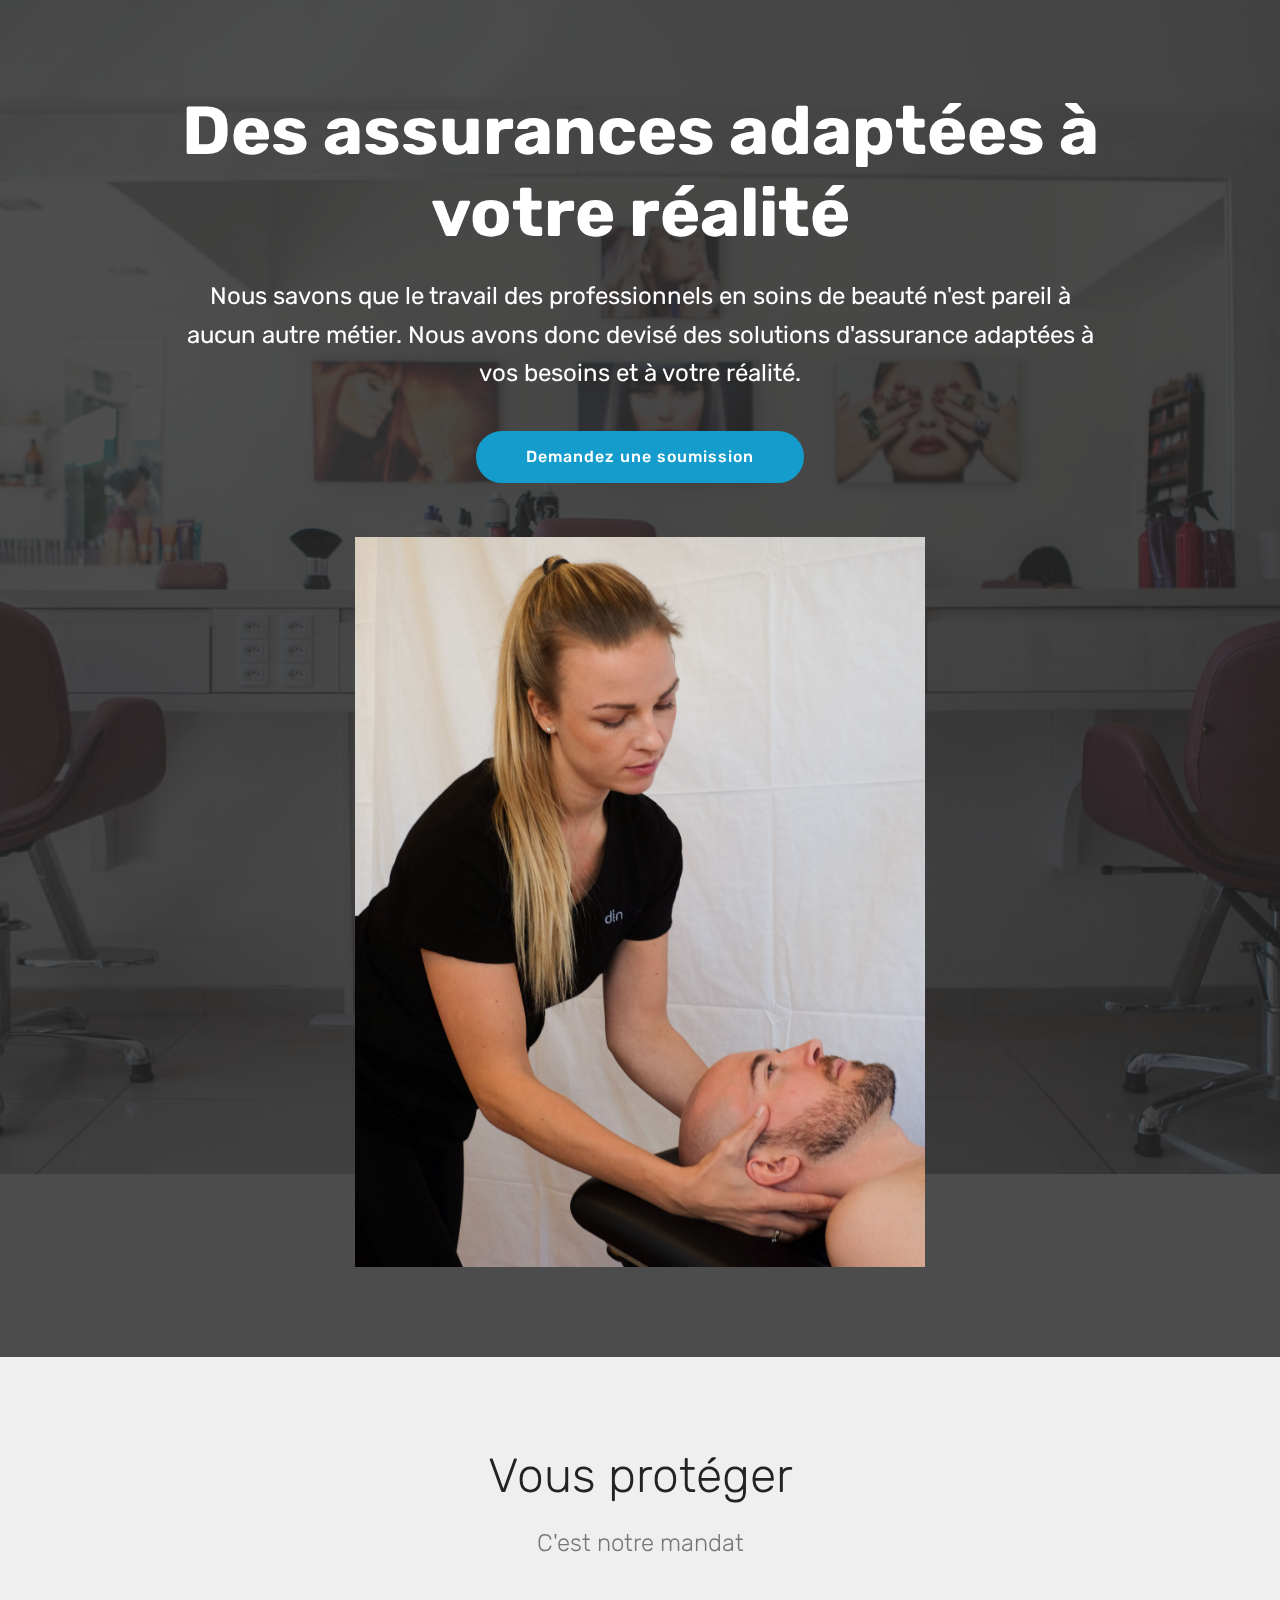
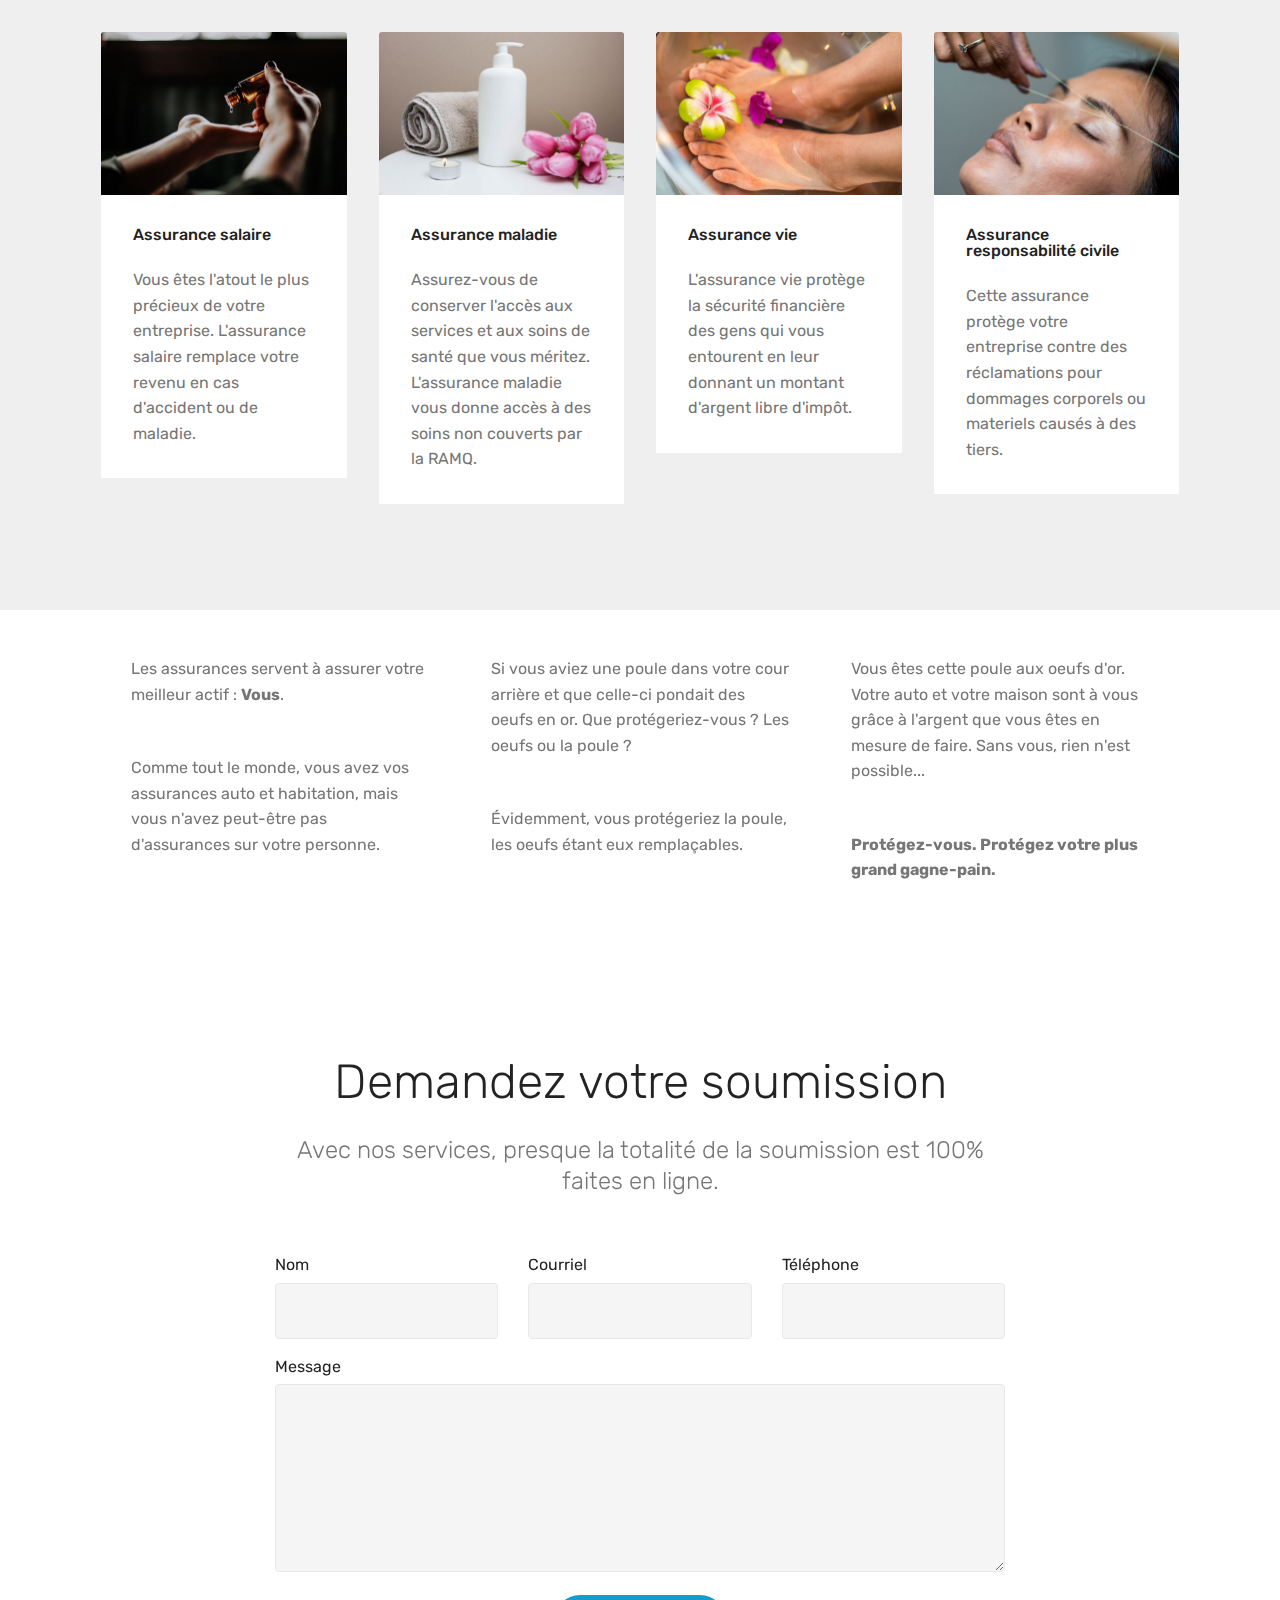
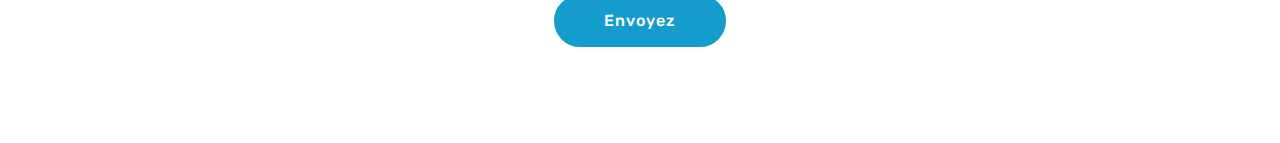
<file: index.html>
<!DOCTYPE html>
<html  >
<head>
  <!-- Site made with Mobirise Website Builder v4.10.10, https://mobirise.com -->
  <meta charset="UTF-8">
  <meta http-equiv="X-UA-Compatible" content="IE=edge">
  <meta name="generator" content="Mobirise v4.10.10, mobirise.com">
  <meta name="viewport" content="width=device-width, initial-scale=1, minimum-scale=1">
  <link rel="shortcut icon" href="assets/images/logo4.png" type="image/x-icon">
  <meta name="description" content="">
  
  <title>Home</title>
  <link rel="preload" as="style" href="assets/bootstrap/css/bootstrap.min.css">
<link rel="stylesheet" href="assets/bootstrap/css/bootstrap.min.css">
  <link rel="preload" as="style" href="assets/bootstrap/css/bootstrap-grid.min.css">
<link rel="stylesheet" href="assets/bootstrap/css/bootstrap-grid.min.css">
  <link rel="preload" as="style" href="assets/bootstrap/css/bootstrap-reboot.min.css">
<link rel="stylesheet" href="assets/bootstrap/css/bootstrap-reboot.min.css">
  <link rel="stylesheet" href="assets/tether/tether.min.css">
  <link rel="stylesheet" href="assets/theme/css/style.css">
  <link rel="preload" as="style" href="assets/mobirise/css/mbr-additional.css"><link rel="stylesheet" href="assets/mobirise/css/mbr-additional.css" type="text/css">
  
  
  
</head>
<body>
  <section class="header4 cid-rCVd9qQunC mbr-parallax-background" id="header4-0">

    

    <div class="mbr-overlay" style="opacity: 0.8; background-color: rgb(35, 35, 35);">
    </div>

    <div class="container">
        <div class="row justify-content-md-center">
            <div class="media-content col-md-10">
                <h1 class="mbr-section-title align-center mbr-white pb-3 mbr-bold mbr-fonts-style display-1">
                    Des assurances adaptées à votre réalité</h1>
                
                <div class="mbr-text align-center mbr-white pb-3">
                    <p class="mbr-text mbr-fonts-style display-5">
                        Nous savons que le travail des professionnels en soins de beauté n'est pareil à aucun autre métier. Nous avons donc devisé des solutions d'assurance adaptées à vos besoins et à votre réalité.</p>
                </div>
                <div class="mbr-section-btn align-center"><a class="btn btn-md btn-primary display-4" href="index.html#form1-8">Demandez une soumission</a></div>
            </div>
            <div class="mbr-figure pt-5">
                <img src="assets/images/toralf-thomassen-r3wqvg-eooe-unsplash-1368x1751.jpg" alt="Mobirise" title="" style="width: 50%;">
            </div>
        </div>
    </div>
</section>

<section class="engine"><a href="https://mobirise.info/i">free site creation software</a></section><section class="features18 popup-btn-cards cid-rCVgGehmOY" id="features18-7">

    

    
    <div class="container">
        <h2 class="mbr-section-title pb-3 align-center mbr-fonts-style display-2">
            Vous protéger</h2>
        <h3 class="mbr-section-subtitle display-5 align-center mbr-fonts-style mbr-light">
            C'est notre mandat</h3>
        <div class="media-container-row pt-5 ">
            <div class="card p-3 col-12 col-md-6 col-lg-3">
                <div class="card-wrapper ">
                    <div class="card-img">
                        <div class="mbr-overlay"></div>
                        
                        <img src="assets/images/christin-hume-0mof-fe0w0a-unsplash-492x328.jpg" alt="Mobirise" title="">
                    </div>
                    <div class="card-box">
                        <h4 class="card-title mbr-fonts-style display-7">
                            Assurance salaire</h4>
                        <p class="mbr-text mbr-fonts-style align-left display-7">
                            Vous êtes l'atout le plus précieux de votre entreprise. L'assurance salaire remplace votre revenu en cas d'accident ou de maladie.</p>
                    </div>
                </div>
            </div>
            <div class="card p-3 col-12 col-md-6 col-lg-3">
                <div class="card-wrapper">
                    <div class="card-img">
                        <div class="mbr-overlay"></div>
                        
                        <img src="assets/images/camille-brodard-vxawteiqdao-unsplash-492x328.jpg" alt="Mobirise" title="">
                    </div>
                    <div class="card-box">
                        <h4 class="card-title mbr-fonts-style display-7">Assurance maladie</h4>
                        <p class="mbr-text mbr-fonts-style display-7">
                           Assurez-vous de conserver l'accès aux services et aux soins de santé que vous méritez. L'assurance maladie vous donne accès à des soins non couverts par la RAMQ.</p>
                    </div>
                </div>
            </div>

            <div class="card p-3 col-12 col-md-6 col-lg-3">
                <div class="card-wrapper">
                    <div class="card-img">
                        <div class="mbr-overlay"></div>
                        
                        <img src="assets/images/rune-enstad-qeujczno54w-unsplash-492x328.jpg" alt="Mobirise" title="">
                    </div>
                    <div class="card-box">
                        <h4 class="card-title mbr-fonts-style display-7">
                            Assurance vie</h4>
                        <p class="mbr-text mbr-fonts-style display-7">
                            L'assurance vie protège la sécurité financière des gens qui vous entourent en leur donnant un montant d'argent libre d'impôt.</p>
                    </div>
                </div>
            </div>

            <div class="card p-3 col-12 col-md-6 col-lg-3">
                <div class="card-wrapper">
                    <div class="card-img">
                        <div class="mbr-overlay"></div>
                        
                        <img src="assets/images/rune-enstad-cowlgyb63c4-unsplash-492x328.jpg" alt="Mobirise" title="">
                    </div>
                    <div class="card-box">
                        <h4 class="card-title mbr-fonts-style display-7">
                            Assurance responsabilité civile</h4>
                        <p class="mbr-text mbr-fonts-style display-7">
                           Cette assurance protège votre entreprise contre des réclamations pour dommages corporels ou materiels causés à des tiers.</p>
                    </div>
                </div>
            </div>
        </div>
    </div>
</section>

<section class="mbr-section article content14 cid-rDbJF5OGqr" id="content14-a">
      
     

    <div class="container">
        <div class="media-container-row">
            <div class="row col-12 col-md-12">
                <div class="col-12 mbr-text mbr-fonts-style col-md-4 display-7">
                     <p class="p-3">Les assurances servent à assurer votre meilleur actif : <strong>Vous</strong>.</p><p class="p-3">Comme tout le monde, vous avez vos assurances auto et habitation, mais vous n'avez peut-être pas d'assurances sur votre personne.</p>
                </div>
                <div class="col-12 mbr-text mbr-fonts-style display-7 col-md-4">
                     <p class="p-3">Si vous aviez une poule dans votre cour arrière et que celle-ci pondait des oeufs en or. Que protégeriez-vous ? Les oeufs ou la poule ?</p><p class="p-3">Évidemment, vous protégeriez la poule, les oeufs étant eux remplaçables.</p><p class="p-3"><br></p>
                </div>
                <div class="col-12 col-md-4 mbr-text mbr-fonts-style display-7">
                     <p class="p-3"><span style="font-size: 1rem;">Vous êtes cette poule aux oeufs d'or. Votre auto et votre maison sont à vous grâce à l'argent que vous êtes en mesure de faire. Sans vous, rien n'est possible...</span></p><p class="p-3"><span style="font-size: 1rem;"><strong>Protégez-vous. Protégez votre plus grand gagne-pain.</strong></span><br></p>
                </div>
            </div>
        </div>
    </div>
</section>

<section class="mbr-section form1 cid-rDbI7Mc5G0" id="form1-8">

    

    
    <div class="container">
        <div class="row justify-content-center">
            <div class="title col-12 col-lg-8">
                <h2 class="mbr-section-title align-center pb-3 mbr-fonts-style display-2">
                    Demandez votre soumission</h2>
                <h3 class="mbr-section-subtitle align-center mbr-light pb-3 mbr-fonts-style display-5">
                    Avec nos services, presque la totalité de la soumission est 100% faites en ligne.</h3>
            </div>
        </div>
    </div>
    <div class="container">
        <div class="row justify-content-center">
            <div class="media-container-column col-lg-8" data-form-type="formoid">
                <!---Formbuilder Form--->
                <form action="https://mobirise.com/" method="POST" class="mbr-form form-with-styler" data-form-title="Mobirise Form"><input type="hidden" name="email" data-form-email="true" value="gnLOs8/eF0IPCflhs0lpl8In6qvghAky9ua/1uZmiyfwi2XpEBRVe8u/gCZVFofGBc1eBQvzujnLLvnc/oqPH7gct+XF8LOxAYST4UbFUxmvSyHweuuKJQK2DmBIlidC">
                    <div class="row">
                        <div hidden="hidden" data-form-alert="" class="alert alert-success col-12">Merci, vous serez contacté sous peu!</div>
                        <div hidden="hidden" data-form-alert-danger="" class="alert alert-danger col-12">
                        </div>
                    </div>
                    <div class="dragArea row">
                        <div class="col-md-4  form-group" data-for="name">
                            <label for="name-form1-8" class="form-control-label mbr-fonts-style display-7">Nom</label>
                            <input type="text" name="name" data-form-field="Name" required="required" class="form-control display-7" id="name-form1-8">
                        </div>
                        <div class="col-md-4  form-group" data-for="email">
                            <label for="email-form1-8" class="form-control-label mbr-fonts-style display-7">Courriel</label>
                            <input type="email" name="email" data-form-field="Email" required="required" class="form-control display-7" id="email-form1-8">
                        </div>
                        <div data-for="phone" class="col-md-4  form-group">
                            <label for="phone-form1-8" class="form-control-label mbr-fonts-style display-7">Téléphone</label>
                            <input type="tel" name="phone" data-form-field="Phone" class="form-control display-7" id="phone-form1-8">
                        </div>
                        <div data-for="message" class="col-md-12 form-group">
                            <label for="message-form1-8" class="form-control-label mbr-fonts-style display-7">Message</label>
                            <textarea name="message" data-form-field="Message" class="form-control display-7" id="message-form1-8"></textarea>
                        </div>
                        <div class="col-md-12 input-group-btn align-center"><button type="submit" class="btn btn-primary btn-form display-4">Envoyez</button></div>
                    </div>
                </form><!---Formbuilder Form--->
            </div>
        </div>
    </div>
</section>


  <script src="assets/web/assets/jquery/jquery.min.js"></script>
  <script src="assets/popper/popper.min.js"></script>
  <script src="assets/bootstrap/js/bootstrap.min.js"></script>
  <script async src="assets/tether/tether.min.js"></script>
  <script async src="assets/smoothscroll/smooth-scroll.js"></script>
  <script async src="assets/parallax/jarallax.min.js"></script>
  <script async src="assets/mbr-popup-btns/mbr-popup-btns.js"></script>
  <script async src="assets/theme/js/script.js"></script>
  <script async src="assets/formoid/formoid.min.js"></script>
  
  
</body>
</html>
</file>
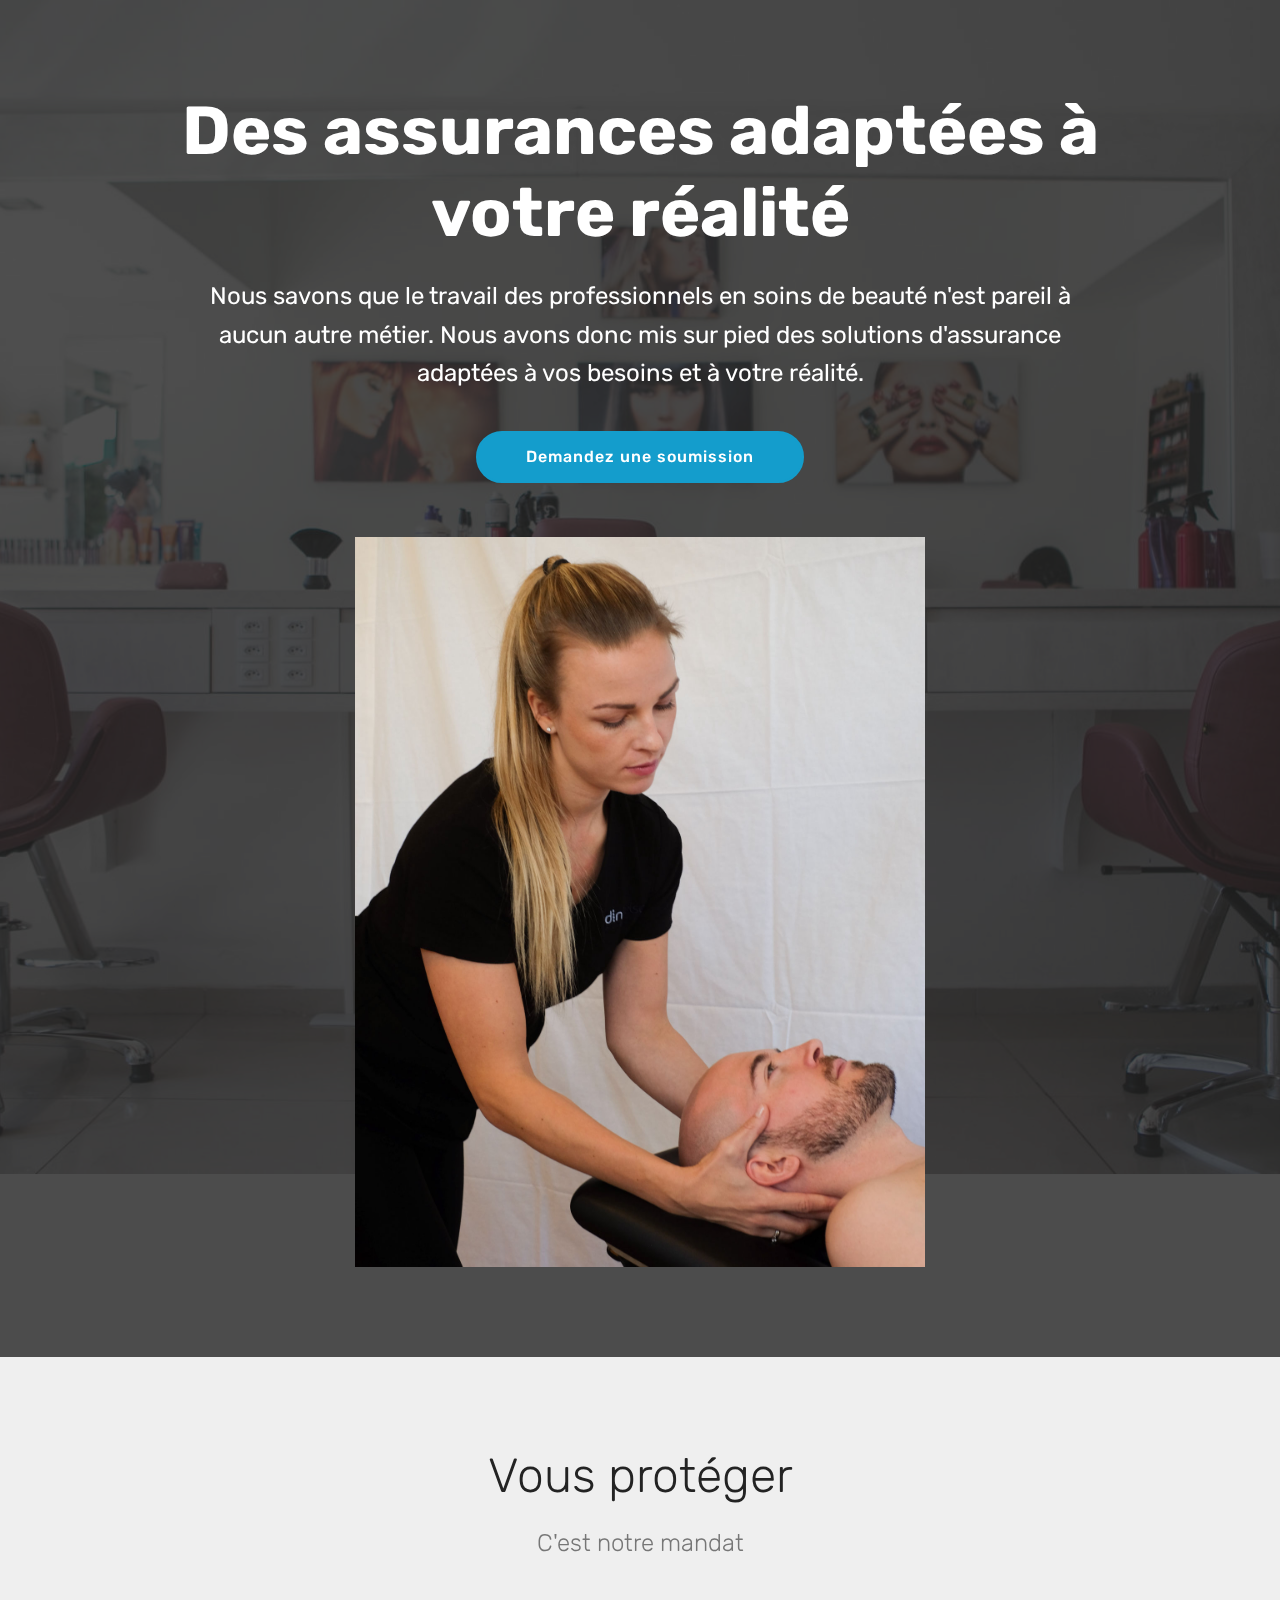
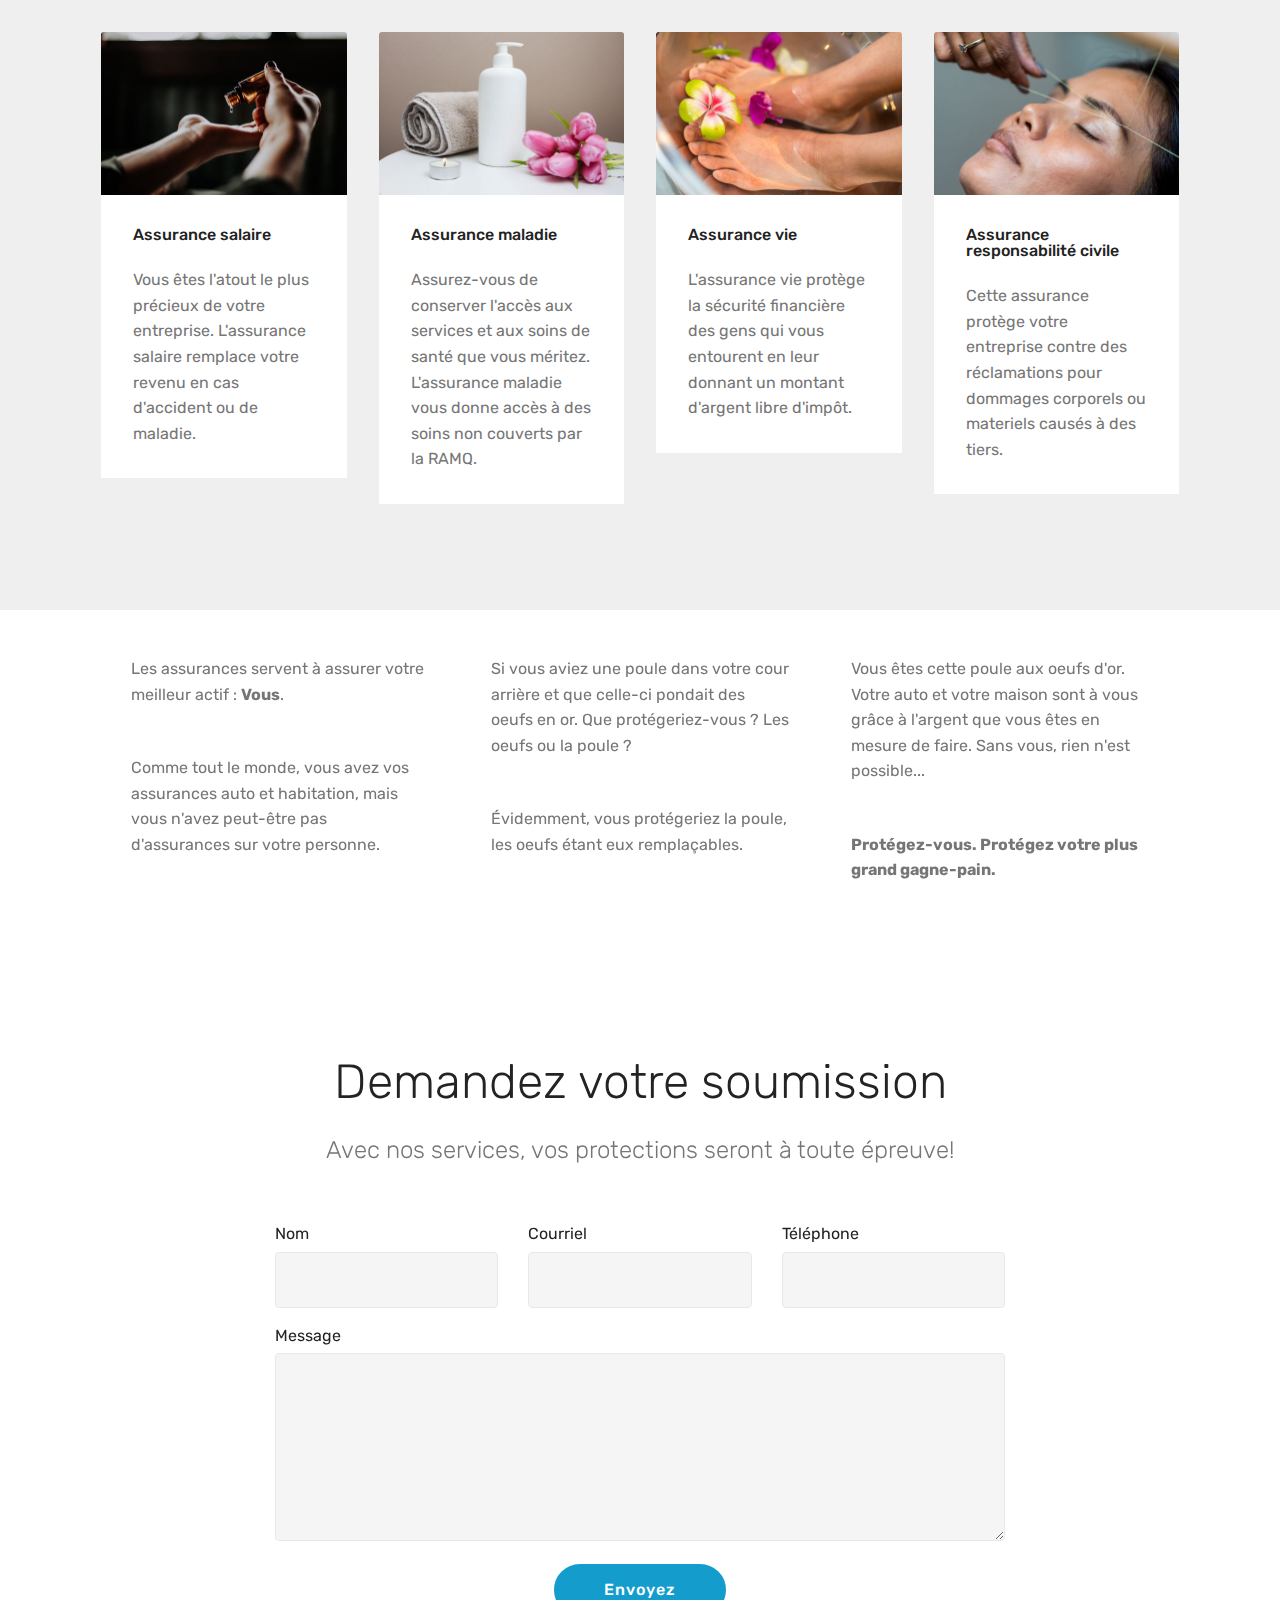
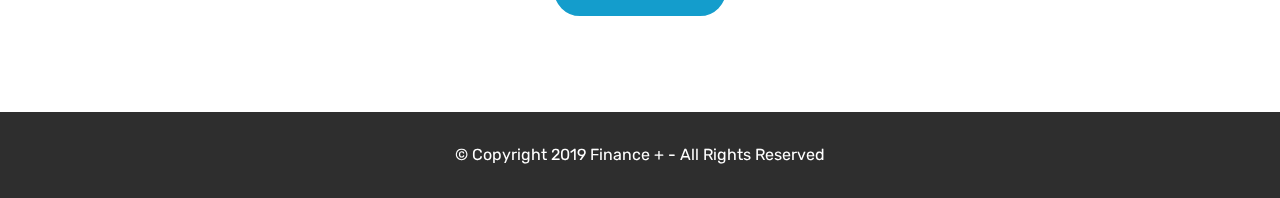
<file: Accueil.html>
<!DOCTYPE html>
<html  >
<head>
  <!-- Site made with Mobirise Website Builder v4.10.10, https://mobirise.com -->
  <meta charset="UTF-8">
  <meta http-equiv="X-UA-Compatible" content="IE=edge">
  <meta name="generator" content="Mobirise v4.10.10, mobirise.com">
  <meta name="viewport" content="width=device-width, initial-scale=1, minimum-scale=1">
  <link rel="shortcut icon" href="assets/images/logo-f-128x128.png" type="image/x-icon">
  <meta name="description" content="Des solutions d'assurance adaptées aux professionnels des soins de beauté et d'esthétique.">
  
  <title>Assurances Pour Esthéticienne</title>
  <link rel="preload" as="style" href="assets/bootstrap/css/bootstrap.min.css">
<link rel="stylesheet" href="assets/bootstrap/css/bootstrap.min.css">
  <link rel="preload" as="style" href="assets/bootstrap/css/bootstrap-grid.min.css">
<link rel="stylesheet" href="assets/bootstrap/css/bootstrap-grid.min.css">
  <link rel="preload" as="style" href="assets/bootstrap/css/bootstrap-reboot.min.css">
<link rel="stylesheet" href="assets/bootstrap/css/bootstrap-reboot.min.css">
  <link rel="stylesheet" href="assets/tether/tether.min.css">
  <link rel="stylesheet" href="assets/theme/css/style.css">
  <link rel="preload" as="style" href="assets/mobirise/css/mbr-additional.css"><link rel="stylesheet" href="assets/mobirise/css/mbr-additional.css" type="text/css">
  
  
  
</head>
<body>
  <section class="header4 cid-rCVd9qQunC mbr-parallax-background" id="header4-0">

    

    <div class="mbr-overlay" style="opacity: 0.8; background-color: rgb(35, 35, 35);">
    </div>

    <div class="container">
        <div class="row justify-content-md-center">
            <div class="media-content col-md-10">
                <h1 class="mbr-section-title align-center mbr-white pb-3 mbr-bold mbr-fonts-style display-1">
                    Des assurances adaptées à votre réalité</h1>
                
                <div class="mbr-text align-center mbr-white pb-3">
                    <p class="mbr-text mbr-fonts-style display-5">
                        Nous savons que le travail des professionnels en soins de beauté n'est pareil à aucun autre métier. Nous avons donc mis sur pied des solutions d'assurance adaptées à vos besoins et à votre réalité.</p>
                </div>
                <div class="mbr-section-btn align-center"><a class="btn btn-md btn-primary display-4" href="index.html#form1-8">Demandez une soumission</a></div>
            </div>
            <div class="mbr-figure pt-5">
                <img src="assets/images/toralf-thomassen-r3wqvg-eooe-unsplash-1368x1751.jpg" alt="Mobirise" title="" style="width: 50%;">
            </div>
        </div>
    </div>
</section>

<section class="engine"><a href="https://mobirise.info/r">bootstrap template</a></section><section class="features18 popup-btn-cards cid-rCVgGehmOY" id="features18-7">

    

    
    <div class="container">
        <h2 class="mbr-section-title pb-3 align-center mbr-fonts-style display-2">
            Vous protéger</h2>
        <h3 class="mbr-section-subtitle display-5 align-center mbr-fonts-style mbr-light">
            C'est notre mandat</h3>
        <div class="media-container-row pt-5 ">
            <div class="card p-3 col-12 col-md-6 col-lg-3">
                <div class="card-wrapper ">
                    <div class="card-img">
                        <div class="mbr-overlay"></div>
                        
                        <a href="Accueil.html#form1-8"><img src="assets/images/christin-hume-0mof-fe0w0a-unsplash-492x328.jpg" alt="Mobirise" title=""></a>
                    </div>
                    <div class="card-box">
                        <h4 class="card-title mbr-fonts-style display-7">
                            Assurance salaire</h4>
                        <p class="mbr-text mbr-fonts-style align-left display-7">
                            Vous êtes l'atout le plus précieux de votre entreprise. L'assurance salaire remplace votre revenu en cas d'accident ou de maladie.</p>
                    </div>
                </div>
            </div>
            <div class="card p-3 col-12 col-md-6 col-lg-3">
                <div class="card-wrapper">
                    <div class="card-img">
                        <div class="mbr-overlay"></div>
                        
                        <a href="Accueil.html#form1-8"><img src="assets/images/camille-brodard-vxawteiqdao-unsplash-492x328.jpg" alt="Mobirise" title=""></a>
                    </div>
                    <div class="card-box">
                        <h4 class="card-title mbr-fonts-style display-7">Assurance maladie</h4>
                        <p class="mbr-text mbr-fonts-style display-7">
                           Assurez-vous de conserver l'accès aux services et aux soins de santé que vous méritez. L'assurance maladie vous donne accès à des soins non couverts par la RAMQ.</p>
                    </div>
                </div>
            </div>

            <div class="card p-3 col-12 col-md-6 col-lg-3">
                <div class="card-wrapper">
                    <div class="card-img">
                        <div class="mbr-overlay"></div>
                        
                        <a href="Accueil.html#form1-8"><img src="assets/images/rune-enstad-qeujczno54w-unsplash-492x328.jpg" alt="Mobirise" title=""></a>
                    </div>
                    <div class="card-box">
                        <h4 class="card-title mbr-fonts-style display-7">
                            Assurance vie</h4>
                        <p class="mbr-text mbr-fonts-style display-7">
                            L'assurance vie protège la sécurité financière des gens qui vous entourent en leur donnant un montant d'argent libre d'impôt.</p>
                    </div>
                </div>
            </div>

            <div class="card p-3 col-12 col-md-6 col-lg-3">
                <div class="card-wrapper">
                    <div class="card-img">
                        <div class="mbr-overlay"></div>
                        
                        <a href="Accueil.html#form1-8"><img src="assets/images/rune-enstad-cowlgyb63c4-unsplash-492x328.jpg" alt="Mobirise" title=""></a>
                    </div>
                    <div class="card-box">
                        <h4 class="card-title mbr-fonts-style display-7">
                            Assurance responsabilité civile</h4>
                        <p class="mbr-text mbr-fonts-style display-7">
                           Cette assurance protège votre entreprise contre des réclamations pour dommages corporels ou materiels causés à des tiers.</p>
                    </div>
                </div>
            </div>
        </div>
    </div>
</section>

<section class="mbr-section article content14 cid-rDbJF5OGqr" id="content14-a">
      
     

    <div class="container">
        <div class="media-container-row">
            <div class="row col-12 col-md-12">
                <div class="col-12 mbr-text mbr-fonts-style col-md-4 display-7">
                     <p class="p-3">Les assurances servent à assurer votre meilleur actif : <strong>Vous</strong>.</p><p class="p-3">Comme tout le monde, vous avez vos assurances auto et habitation, mais vous n'avez peut-être pas d'assurances sur votre personne.</p>
                </div>
                <div class="col-12 mbr-text mbr-fonts-style display-7 col-md-4">
                     <p class="p-3">Si vous aviez une poule dans votre cour arrière et que celle-ci pondait des oeufs en or. Que protégeriez-vous ? Les oeufs ou la poule ?</p><p class="p-3">Évidemment, vous protégeriez la poule, les oeufs étant eux remplaçables.</p><p class="p-3"><br></p>
                </div>
                <div class="col-12 col-md-4 mbr-text mbr-fonts-style display-7">
                     <p class="p-3"><span style="font-size: 1rem;">Vous êtes cette poule aux oeufs d'or. Votre auto et votre maison sont à vous grâce à l'argent que vous êtes en mesure de faire. Sans vous, rien n'est possible...</span></p><p class="p-3"><span style="font-size: 1rem;"><strong>Protégez-vous. Protégez votre plus grand gagne-pain.</strong></span><br></p>
                </div>
            </div>
        </div>
    </div>
</section>

<section class="mbr-section form1 cid-rDbI7Mc5G0" id="form1-8">

    

    
    <div class="container">
        <div class="row justify-content-center">
            <div class="title col-12 col-lg-8">
                <h2 class="mbr-section-title align-center pb-3 mbr-fonts-style display-2">
                    Demandez votre soumission</h2>
                <h3 class="mbr-section-subtitle align-center mbr-light pb-3 mbr-fonts-style display-5">
                    Avec nos services, vos protections seront à toute épreuve!</h3>
            </div>
        </div>
    </div>
    <div class="container">
        <div class="row justify-content-center">
            <div class="media-container-column col-lg-8" data-form-type="formoid">
                <!---Formbuilder Form--->
                <form action="https://mobirise.com/" method="POST" class="mbr-form form-with-styler" data-form-title="Mobirise Form"><input type="hidden" name="email" data-form-email="true" value="BQjrhJQ7A4zUFuE3CYud8JuTnUtWrPKoaOtpFoNONZ25oamNVa6aaGc3soxBSFfIdTLlpQntkbSMhtP1ktsW14LMEk0d9iZsfG9zlgxLG31KboDDCNZ6dvZer2NV7O36">
                    <div class="row">
                        <div hidden="hidden" data-form-alert="" class="alert alert-success col-12">Merci, vous serez contacté sous peu!</div>
                        <div hidden="hidden" data-form-alert-danger="" class="alert alert-danger col-12">
                        </div>
                    </div>
                    <div class="dragArea row">
                        <div class="col-md-4  form-group" data-for="name">
                            <label for="name-form1-8" class="form-control-label mbr-fonts-style display-7">Nom</label>
                            <input type="text" name="name" data-form-field="Name" required="required" class="form-control display-7" id="name-form1-8">
                        </div>
                        <div class="col-md-4  form-group" data-for="email">
                            <label for="email-form1-8" class="form-control-label mbr-fonts-style display-7">Courriel</label>
                            <input type="email" name="email" data-form-field="Email" required="required" class="form-control display-7" id="email-form1-8">
                        </div>
                        <div data-for="phone" class="col-md-4  form-group">
                            <label for="phone-form1-8" class="form-control-label mbr-fonts-style display-7">Téléphone</label>
                            <input type="tel" name="phone" data-form-field="Phone" class="form-control display-7" id="phone-form1-8">
                        </div>
                        <div data-for="message" class="col-md-12 form-group">
                            <label for="message-form1-8" class="form-control-label mbr-fonts-style display-7">Message</label>
                            <textarea name="message" data-form-field="Message" class="form-control display-7" id="message-form1-8"></textarea>
                        </div>
                        <div class="col-md-12 input-group-btn align-center"><button type="submit" class="btn btn-primary btn-form display-4">Envoyez</button></div>
                    </div>
                </form><!---Formbuilder Form--->
            </div>
        </div>
    </div>
</section>

<section once="footers" class="cid-rEwNdPcxnT" id="footer6-d">

    

    

    <div class="container">
        <div class="media-container-row align-center mbr-white">
            <div class="col-12">
                <p class="mbr-text mb-0 mbr-fonts-style display-7">
                    © Copyright 2019 Finance + - All Rights Reserved
                </p>
            </div>
        </div>
    </div>
</section>


  <script src="assets/web/assets/jquery/jquery.min.js"></script>
  <script src="assets/popper/popper.min.js"></script>
  <script src="assets/bootstrap/js/bootstrap.min.js"></script>
  <script async src="assets/tether/tether.min.js"></script>
  <script async src="assets/smoothscroll/smooth-scroll.js"></script>
  <script async src="assets/parallax/jarallax.min.js"></script>
  <script async src="assets/mbr-popup-btns/mbr-popup-btns.js"></script>
  <script async src="assets/theme/js/script.js"></script>
  <script async src="assets/formoid/formoid.min.js"></script>
  
  
</body>
</html>
</file>
<file: assets/theme/css/style.css>
/*!
 * Mobirise v4 theme (https://mobirise.com/)
 * Copyright 2017 Mobirise
 */
section {
  background-color: #eeeeee;
}

section,
.container,
.container-fluid {
  position: relative;
  word-wrap: break-word;
}

a.mbr-iconfont:hover {
  text-decoration: none;
}

.article .lead p,
.article .lead ul,
.article .lead ol,
.article .lead pre,
.article .lead blockquote {
  margin-bottom: 0;
}

a {
  font-style: normal;
  font-weight: 400;
  cursor: pointer;
}

a, a:hover {
  text-decoration: none;
}

figure {
  margin-bottom: 0;
}

body {
  color: #232323;
}

h1,
h2,
h3,
h4,
h5,
h6,
.h1,
.h2,
.h3,
.h4,
.h5,
.h6,
.display-1,
.display-2,
.display-3,
.display-4 {
  line-height: 1;
  word-break: break-word;
  word-wrap: break-word;
}

b,
strong {
  font-weight: bold;
}

blockquote {
  padding: 10px 0 10px 20px;
  position: relative;
  border-left: 2px solid;
  border-color: #ff3366;
}

input:-webkit-autofill, input:-webkit-autofill:hover, input:-webkit-autofill:focus, input:-webkit-autofill:active {
  transition-delay: 9999s;
  transition-property: background-color, color;
}

textarea[type='hidden'] {
  display: none;
}

body {
  position: relative;
}

section {
  background-position: 50% 50%;
  background-repeat: no-repeat;
  background-size: cover;
}

section .mbr-background-video,
section .mbr-background-video-preview {
  position: absolute;
  bottom: 0;
  left: 0;
  right: 0;
  top: 0;
}

.hidden {
  visibility: hidden;
}

.mbr-z-index20 {
  z-index: 20;
}

/*! Base colors */
.mbr-white {
  color: #ffffff;
}

.mbr-black {
  color: #000000;
}

.mbr-bg-white {
  background-color: #ffffff;
}

.mbr-bg-black {
  background-color: #000000;
}

/*! Text-aligns */
.align-left {
  text-align: left;
}

.align-center {
  text-align: center;
}

.align-right {
  text-align: right;
}

@media (max-width: 767px) {
  .align-left,
  .align-center,
  .align-right,
  .mbr-section-btn,
  .mbr-section-title {
    text-align: center;
  }
}

/*! Font-weight  */
.mbr-light {
  font-weight: 300;
}

.mbr-regular {
  font-weight: 400;
}

.mbr-semibold {
  font-weight: 500;
}

.mbr-bold {
  font-weight: 700;
}

/*! Media  */
.media-size-item {
  -moz-flex: 1 1 auto;
  -o-flex: 1 1 auto;
  flex: 1 1 auto;
}

.media-content {
  flex-basis: 100%;
}

.media-container-row {
  display: flex;
  flex-direction: row;
  flex-wrap: wrap;
  justify-content: center;
  align-content: center;
  align-items: start;
}

.media-container-row .media-size-item {
  width: 400px;
}

.media-container-column {
  display: flex;
  flex-direction: column;
  flex-wrap: wrap;
  justify-content: center;
  align-content: center;
  align-items: stretch;
}

.media-container-column > * {
  width: 100%;
}

@media (min-width: 992px) {
  .media-container-row {
    flex-wrap: nowrap;
  }
}

figure {
  overflow: hidden;
}

figure[mbr-media-size] {
  transition: width 0.1s;
}

.mbr-figure img,
.mbr-figure iframe {
  display: block;
  width: 100%;
}

.card {
  background-color: transparent;
  border: none;
}

.card-box {
  width: 100%;
}

.card-img {
  text-align: center;
  flex-shrink: 0;
  -webkit-flex-shrink: 0;
}

.media {
  max-width: 100%;
  margin: 0 auto;
}

.mbr-figure {
  -ms-grid-row-align: center;
  align-self: center;
}

.media-container > div {
  max-width: 100%;
}

.mbr-figure img,
.card-img img {
  width: 100%;
}

@media (max-width: 991px) {
  .media-size-item {
    width: auto !important;
  }
  .media {
    width: auto;
  }
  .mbr-figure {
    width: 100% !important;
  }
}

/*! Buttons */
.mbr-section-btn {
  margin-left: -0.25rem;
  margin-right: -0.25rem;
  font-size: 0;
}

nav .mbr-section-btn {
  margin-left: 0rem;
  margin-right: 0rem;
}

/*! Btn icon margin */
.btn .mbr-iconfont,
.btn.btn-sm .mbr-iconfont {
  cursor: pointer;
  margin-right: 0.5rem;
}

.btn.btn-md .mbr-iconfont,
.btn.btn-md .mbr-iconfont {
  margin-right: 0.8rem;
}

.mbr-regular {
  font-weight: 400;
}

.mbr-semibold {
  font-weight: 500;
}

.mbr-bold {
  font-weight: 700;
}

[type='submit'] {
  -webkit-appearance: none;
}

/*! Full-screen */
.mbr-fullscreen .mbr-overlay {
  min-height: 100vh;
}

.mbr-fullscreen {
  display: flex;
  display: -moz-flex;
  display: -ms-flex;
  display: -o-flex;
  align-items: center;
  -webkit-align-items: center;
  min-height: 100vh;
  padding-top: 3rem;
  padding-bottom: 3rem;
}

/*! Map */
.map {
  height: 25rem;
  position: relative;
}

.map iframe {
  width: 100%;
  height: 100%;
}

/* Form */
.form-asterisk {
  font-family: initial;
  position: absolute;
  top: -2px;
  font-weight: normal;
}

/*! Scroll to top arrow */
.mbr-arrow-up {
  bottom: 25px;
  right: 90px;
  position: fixed;
  text-align: right;
  z-index: 5000;
  color: #ffffff;
  font-size: 32px;
  transform: rotate(180deg);
  -webkit-transform: rotate(180deg);
}

.mbr-arrow-up a {
  background: rgba(0, 0, 0, 0.2);
  border-radius: 3px;
  color: #fff;
  display: inline-block;
  height: 60px;
  width: 60px;
  outline-style: none !important;
  position: relative;
  text-decoration: none;
  transition: all 0.3s ease-in-out;
  cursor: pointer;
  text-align: center;
}

.mbr-arrow-up a:hover {
  background-color: rgba(0, 0, 0, 0.4);
}

.mbr-arrow-up a i {
  line-height: 60px;
}

.mbr-arrow-up-icon {
  display: block;
  color: #fff;
}

.mbr-arrow-up-icon::before {
  content: '\203a';
  display: inline-block;
  font-family: serif;
  font-size: 32px;
  line-height: 1;
  font-style: normal;
  position: relative;
  top: 6px;
  left: -4px;
  -webkit-transform: rotate(-90deg);
  transform: rotate(-90deg);
}

/*! Arrow Down */
.mbr-arrow {
  position: absolute;
  bottom: 45px;
  left: 50%;
  width: 60px;
  height: 60px;
  cursor: pointer;
  background-color: rgba(80, 80, 80, 0.5);
  border-radius: 50%;
  -webkit-transform: translateX(-50%);
  transform: translateX(-50%);
}

.mbr-arrow > a {
  display: inline-block;
  text-decoration: none;
  outline-style: none;
  -webkit-animation: arrowdown 1.7s ease-in-out infinite;
  animation: arrowdown 1.7s ease-in-out infinite;
}

.mbr-arrow > a > i {
  position: absolute;
  top: -2px;
  left: 15px;
  font-size: 2rem;
}

@keyframes arrowdown {
  0% {
    transform: translateY(0px);
    -webkit-transform: translateY(0px);
  }
  50% {
    transform: translateY(-5px);
    -webkit-transform: translateY(-5px);
  }
  100% {
    transform: translateY(0px);
    -webkit-transform: translateY(0px);
  }
}

@-webkit-keyframes arrowdown {
  0% {
    transform: translateY(0px);
    -webkit-transform: translateY(0px);
  }
  50% {
    transform: translateY(-5px);
    -webkit-transform: translateY(-5px);
  }
  100% {
    transform: translateY(0px);
    -webkit-transform: translateY(0px);
  }
}

@media (max-width: 500px) {
  .mbr-arrow-up {
    left: 50%;
    right: auto;
    transform: translateX(-50%) rotate(180deg);
    -webkit-transform: translateX(-50%) rotate(180deg);
  }
}

/*Gradients animation*/
@keyframes gradient-animation {
  from {
    background-position: 0% 100%;
    -webkit-animation-timing-function: ease-in-out;
            animation-timing-function: ease-in-out;
  }
  to {
    background-position: 100% 0%;
    -webkit-animation-timing-function: ease-in-out;
            animation-timing-function: ease-in-out;
  }
}

@-webkit-keyframes gradient-animation {
  from {
    background-position: 0% 100%;
    -webkit-animation-timing-function: ease-in-out;
            animation-timing-function: ease-in-out;
  }
  to {
    background-position: 100% 0%;
    -webkit-animation-timing-function: ease-in-out;
            animation-timing-function: ease-in-out;
  }
}

.bg-gradient {
  background-size: 200% 200%;
  animation: gradient-animation 5s infinite alternate;
  -webkit-animation: gradient-animation 5s infinite alternate;
}

.menu .navbar-brand {
  display: -webkit-flex;
}

.menu .navbar-brand span {
  display: flex;
  display: -webkit-flex;
}

.menu .navbar-brand .navbar-caption-wrap {
  display: -webkit-flex;
}

.menu .navbar-brand .navbar-logo img {
  display: -webkit-flex;
}

@media (min-width: 768px) and (max-width: 1023px) {
  .menu .navbar-toggleable-sm .navbar-nav {
    display: -ms-flexbox;
  }
}

@media (max-width: 1023px) {
  .menu .navbar-collapse {
    max-height: 93.5vh;
  }
  .menu .navbar-collapse.show {
    overflow: auto;
  }
}

@media (min-width: 1024px) {
  .menu .navbar-nav.nav-dropdown {
    display: -webkit-flex;
  }
  .menu .navbar-toggleable-sm .navbar-collapse {
    display: -webkit-flex !important;
  }
  .menu .collapsed .navbar-collapse {
    max-height: 93.5vh;
  }
  .menu .collapsed .navbar-collapse.show {
    overflow: auto;
  }
}

@media (max-width: 767px) {
  .menu .navbar-collapse {
    max-height: 80vh;
  }
}

.navbar {
  display: -webkit-flex;
  -webkit-flex-wrap: wrap;
  -webkit-align-items: center;
  -webkit-justify-content: space-between;
}

.navbar-collapse {
  -webkit-flex-basis: 100%;
  -webkit-flex-grow: 1;
  -webkit-align-items: center;
}

.nav-dropdown .link {
  padding: 0.667em 1.667em !important;
  margin: 0 !important;
}

.nav {
  display: -webkit-flex;
  -webkit-flex-wrap: wrap;
}

.row {
  display: -webkit-flex;
  -webkit-flex-wrap: wrap;
}

.justify-content-center {
  -webkit-justify-content: center;
}

.form-inline {
  display: -webkit-flex;
  -webkit-align-items: center;
}

.card-wrapper {
  -webkit-flex: 1;
}

.carousel-control {
  z-index: 10;
  display: -webkit-flex;
  -webkit-align-items: center;
  -webkit-justify-content: center;
}

.carousel-controls {
  display: -webkit-flex;
}

.media {
  display: -webkit-flex;
}

.form-group:focus {
  outline: none;
}

.jq-selectbox__select {
  padding: 1.07em 0.5em;
  position: absolute;
  top: 0;
  left: 0;
  width: 100%;
}

.jq-selectbox__dropdown {
  position: absolute;
  top: 100% !important;
  left: 0 !important;
  width: 100% !important;
}

.jq-selectbox__trigger-arrow {
  -webkit-transform: translateY(-50%);
          transform: translateY(-50%);
}

.jq-selectbox li {
  padding: 1.07em 0.5em;
}

input[type='range'] {
  padding-left: 0 !important;
  padding-right: 0 !important;
}

.modal-dialog,
.modal-content {
  height: 100%;
}

.modal-dialog .carousel-inner {
  height: 100%;
  height: -webkit-fill-available;
  height: -moz-available;
  height: fill-available;
}

.carousel-item {
  text-align: center;
}

.carousel-item img {
  margin: auto;
}

.navbar-toggler {
  align-self: flex-start;
  padding: 0.25rem 0.75rem;
  font-size: 1.25rem;
  line-height: 1;
  background: transparent;
  border: 1px solid transparent;
  border-radius: 0.25rem;
}

.navbar-toggler:focus,
.navbar-toggler:hover {
  text-decoration: none;
}

.navbar-toggler-icon {
  display: inline-block;
  width: 1.5em;
  height: 1.5em;
  vertical-align: middle;
  content: '';
  background: no-repeat center center;
  background-size: 100% 100%;
}

.navbar-toggler-left {
  position: absolute;
  left: 1rem;
}

.navbar-toggler-right {
  position: absolute;
  right: 1rem;
}

@media (max-width: 575px) {
  .navbar-toggleable .navbar-nav .dropdown-menu {
    position: static;
    float: none;
  }
  .navbar-toggleable > .container {
    padding-right: 0;
    padding-left: 0;
  }
}

@media (min-width: 576px) {
  .navbar-toggleable {
    flex-direction: row;
    flex-wrap: nowrap;
    align-items: center;
  }
  .navbar-toggleable .navbar-nav {
    flex-direction: row;
  }
  .navbar-toggleable .navbar-nav .nav-link {
    padding-right: 0.5rem;
    padding-left: 0.5rem;
  }
  .navbar-toggleable > .container {
    display: flex;
    flex-wrap: nowrap;
    align-items: center;
  }
  .navbar-toggleable .navbar-collapse {
    display: flex !important;
    width: 100%;
  }
  .navbar-toggleable .navbar-toggler {
    display: none;
  }
}

@media (max-width: 767px) {
  .navbar-toggleable-sm .navbar-nav .dropdown-menu {
    position: static;
    float: none;
  }
  .navbar-toggleable-sm > .container {
    padding-right: 0;
    padding-left: 0;
  }
}

@media (min-width: 768px) {
  .navbar-toggleable-sm {
    flex-direction: row;
    flex-wrap: nowrap;
    align-items: center;
  }
  .navbar-toggleable-sm .navbar-nav {
    flex-direction: row;
  }
  .navbar-toggleable-sm .navbar-nav .nav-link {
    padding-right: 0.5rem;
    padding-left: 0.5rem;
  }
  .navbar-toggleable-sm > .container {
    display: flex;
    flex-wrap: nowrap;
    align-items: center;
  }
  .navbar-toggleable-sm .navbar-collapse {
    display: none;
    width: 100%;
  }
  .navbar-toggleable-sm .navbar-toggler {
    display: none;
  }
}

@media (max-width: 1023px) {
  .navbar-toggleable-md .navbar-nav .dropdown-menu {
    position: static;
    float: none;
  }
  .navbar-toggleable-md > .container {
    padding-right: 0;
    padding-left: 0;
  }
}

@media (min-width: 1024px) {
  .navbar-toggleable-md {
    flex-direction: row;
    flex-wrap: nowrap;
    align-items: center;
  }
  .navbar-toggleable-md .navbar-nav {
    flex-direction: row;
  }
  .navbar-toggleable-md .navbar-nav .nav-link {
    padding-right: 0.5rem;
    padding-left: 0.5rem;
  }
  .navbar-toggleable-md > .container {
    display: flex;
    flex-wrap: nowrap;
    align-items: center;
  }
  .navbar-toggleable-md .navbar-collapse {
    display: flex !important;
    width: 100%;
  }
  .navbar-toggleable-md .navbar-toggler {
    display: none;
  }
}

@media (max-width: 1199px) {
  .navbar-toggleable-lg .navbar-nav .dropdown-menu {
    position: static;
    float: none;
  }
  .navbar-toggleable-lg > .container {
    padding-right: 0;
    padding-left: 0;
  }
}

@media (min-width: 1200px) {
  .navbar-toggleable-lg {
    flex-direction: row;
    flex-wrap: nowrap;
    align-items: center;
  }
  .navbar-toggleable-lg .navbar-nav {
    flex-direction: row;
  }
  .navbar-toggleable-lg .navbar-nav .nav-link {
    padding-right: 0.5rem;
    padding-left: 0.5rem;
  }
  .navbar-toggleable-lg > .container {
    display: flex;
    flex-wrap: nowrap;
    align-items: center;
  }
  .navbar-toggleable-lg .navbar-collapse {
    display: flex !important;
    width: 100%;
  }
  .navbar-toggleable-lg .navbar-toggler {
    display: none;
  }
}

.navbar-toggleable-xl {
  flex-direction: row;
  flex-wrap: nowrap;
  align-items: center;
}

.navbar-toggleable-xl .navbar-nav .dropdown-menu {
  position: static;
  float: none;
}

.navbar-toggleable-xl > .container {
  padding-right: 0;
  padding-left: 0;
}

.navbar-toggleable-xl .navbar-nav {
  flex-direction: row;
}

.navbar-toggleable-xl .navbar-nav .nav-link {
  padding-right: 0.5rem;
  padding-left: 0.5rem;
}

.navbar-toggleable-xl > .container {
  display: flex;
  flex-wrap: nowrap;
  align-items: center;
}

.navbar-toggleable-xl .navbar-collapse {
  display: flex !important;
  width: 100%;
}

.navbar-toggleable-xl .navbar-toggler {
  display: none;
}

.card-img {
  width: auto;
}

.menu .navbar.collapsed:not(.beta-menu) {
  flex-direction: column;
}

.carousel-item.active,
.carousel-item-next,
.carousel-item-prev {
  display: flex;
}

.note-air-layout .dropup .dropdown-menu,
.note-air-layout .navbar-fixed-bottom .dropdown .dropdown-menu {
  bottom: initial !important;
}

html,
body {
  height: auto;
  min-height: 100vh;
}

.dropup .dropdown-toggle::after {
  display: none;
}
.engine {
	position: absolute;
	text-indent: -2400px;
	text-align: center;
	padding: 0;
	top: 0;
	left: -2400px;
}
</file>
<file: assets/mobirise/css/mbr-additional.css>
@import url(https://fonts.googleapis.com/css?family=Rubik:300,300i,400,400i,500,500i,700,700i,900,900i&display=swap);





body {
  font-style: normal;
  line-height: 1.5;
  font-family: Rubik;
}
.mbr-section-title {
  font-style: normal;
  line-height: 1.2;
}
.mbr-section-subtitle {
  line-height: 1.3;
}
.mbr-text {
  font-style: normal;
  line-height: 1.6;
}
.display-1 {
  font-family: 'Rubik', sans-serif;
  font-size: 4.25rem;
  font-display: swap;
}
.display-1 > .mbr-iconfont {
  font-size: 6.8rem;
}
.display-2 {
  font-family: 'Rubik', sans-serif;
  font-size: 3rem;
  font-display: swap;
}
.display-2 > .mbr-iconfont {
  font-size: 4.8rem;
}
.display-4 {
  font-family: 'Rubik', sans-serif;
  font-size: 1rem;
  font-display: swap;
}
.display-4 > .mbr-iconfont {
  font-size: 1.6rem;
}
.display-5 {
  font-family: 'Rubik', sans-serif;
  font-size: 1.5rem;
  font-display: swap;
}
.display-5 > .mbr-iconfont {
  font-size: 2.4rem;
}
.display-7 {
  font-family: 'Rubik', sans-serif;
  font-size: 1rem;
  font-display: swap;
}
.display-7 > .mbr-iconfont {
  font-size: 1.6rem;
}
/* ---- Fluid typography for mobile devices ---- */
/* 1.4 - font scale ratio ( bootstrap == 1.42857 ) */
/* 100vw - current viewport width */
/* (48 - 20)  48 == 48rem == 768px, 20 == 20rem == 320px(minimal supported viewport) */
/* 0.65 - min scale variable, may vary */
@media (max-width: 768px) {
  .display-1 {
    font-size: 3.4rem;
    font-size: calc( 2.1374999999999997rem + (4.25 - 2.1374999999999997) * ((100vw - 20rem) / (48 - 20)));
    line-height: calc( 1.4 * (2.1374999999999997rem + (4.25 - 2.1374999999999997) * ((100vw - 20rem) / (48 - 20))));
  }
  .display-2 {
    font-size: 2.4rem;
    font-size: calc( 1.7rem + (3 - 1.7) * ((100vw - 20rem) / (48 - 20)));
    line-height: calc( 1.4 * (1.7rem + (3 - 1.7) * ((100vw - 20rem) / (48 - 20))));
  }
  .display-4 {
    font-size: 0.8rem;
    font-size: calc( 1rem + (1 - 1) * ((100vw - 20rem) / (48 - 20)));
    line-height: calc( 1.4 * (1rem + (1 - 1) * ((100vw - 20rem) / (48 - 20))));
  }
  .display-5 {
    font-size: 1.2rem;
    font-size: calc( 1.175rem + (1.5 - 1.175) * ((100vw - 20rem) / (48 - 20)));
    line-height: calc( 1.4 * (1.175rem + (1.5 - 1.175) * ((100vw - 20rem) / (48 - 20))));
  }
}
/* Buttons */
.btn {
  font-weight: 500;
  border-width: 2px;
  font-style: normal;
  letter-spacing: 1px;
  margin: .4rem .8rem;
  white-space: normal;
  -webkit-transition: all 0.3s ease-in-out;
  -moz-transition: all 0.3s ease-in-out;
  transition: all 0.3s ease-in-out;
  display: inline-flex;
  align-items: center;
  justify-content: center;
  word-break: break-word;
  -webkit-align-items: center;
  -webkit-justify-content: center;
  display: -webkit-inline-flex;
  padding: 1rem 3rem;
  border-radius: 3px;
}
.btn-sm {
  font-weight: 500;
  letter-spacing: 1px;
  -webkit-transition: all 0.3s ease-in-out;
  -moz-transition: all 0.3s ease-in-out;
  transition: all 0.3s ease-in-out;
  padding: 0.6rem 1.5rem;
  border-radius: 3px;
}
.btn-md {
  font-weight: 500;
  letter-spacing: 1px;
  margin: .4rem .8rem !important;
  -webkit-transition: all 0.3s ease-in-out;
  -moz-transition: all 0.3s ease-in-out;
  transition: all 0.3s ease-in-out;
  padding: 1rem 3rem;
  border-radius: 3px;
}
.btn-lg {
  font-weight: 500;
  letter-spacing: 1px;
  margin: .4rem .8rem !important;
  -webkit-transition: all 0.3s ease-in-out;
  -moz-transition: all 0.3s ease-in-out;
  transition: all 0.3s ease-in-out;
  padding: 1.2rem 3.2rem;
  border-radius: 3px;
}
.bg-primary {
  background-color: #149dcc !important;
}
.bg-success {
  background-color: #f7ed4a !important;
}
.bg-info {
  background-color: #82786e !important;
}
.bg-warning {
  background-color: #879a9f !important;
}
.bg-danger {
  background-color: #b1a374 !important;
}
.btn-primary,
.btn-primary:active {
  background-color: #149dcc !important;
  border-color: #149dcc !important;
  color: #ffffff !important;
}
.btn-primary:hover,
.btn-primary:focus,
.btn-primary.focus,
.btn-primary.active {
  color: #ffffff !important;
  background-color: #0d6786 !important;
  border-color: #0d6786 !important;
}
.btn-primary.disabled,
.btn-primary:disabled {
  color: #ffffff !important;
  background-color: #0d6786 !important;
  border-color: #0d6786 !important;
}
.btn-secondary,
.btn-secondary:active {
  background-color: #ff3366 !important;
  border-color: #ff3366 !important;
  color: #ffffff !important;
}
.btn-secondary:hover,
.btn-secondary:focus,
.btn-secondary.focus,
.btn-secondary.active {
  color: #ffffff !important;
  background-color: #e50039 !important;
  border-color: #e50039 !important;
}
.btn-secondary.disabled,
.btn-secondary:disabled {
  color: #ffffff !important;
  background-color: #e50039 !important;
  border-color: #e50039 !important;
}
.btn-info,
.btn-info:active {
  background-color: #82786e !important;
  border-color: #82786e !important;
  color: #ffffff !important;
}
.btn-info:hover,
.btn-info:focus,
.btn-info.focus,
.btn-info.active {
  color: #ffffff !important;
  background-color: #59524b !important;
  border-color: #59524b !important;
}
.btn-info.disabled,
.btn-info:disabled {
  color: #ffffff !important;
  background-color: #59524b !important;
  border-color: #59524b !important;
}
.btn-success,
.btn-success:active {
  background-color: #f7ed4a !important;
  border-color: #f7ed4a !important;
  color: #3f3c03 !important;
}
.btn-success:hover,
.btn-success:focus,
.btn-success.focus,
.btn-success.active {
  color: #3f3c03 !important;
  background-color: #eadd0a !important;
  border-color: #eadd0a !important;
}
.btn-success.disabled,
.btn-success:disabled {
  color: #3f3c03 !important;
  background-color: #eadd0a !important;
  border-color: #eadd0a !important;
}
.btn-warning,
.btn-warning:active {
  background-color: #879a9f !important;
  border-color: #879a9f !important;
  color: #ffffff !important;
}
.btn-warning:hover,
.btn-warning:focus,
.btn-warning.focus,
.btn-warning.active {
  color: #ffffff !important;
  background-color: #617479 !important;
  border-color: #617479 !important;
}
.btn-warning.disabled,
.btn-warning:disabled {
  color: #ffffff !important;
  background-color: #617479 !important;
  border-color: #617479 !important;
}
.btn-danger,
.btn-danger:active {
  background-color: #b1a374 !important;
  border-color: #b1a374 !important;
  color: #ffffff !important;
}
.btn-danger:hover,
.btn-danger:focus,
.btn-danger.focus,
.btn-danger.active {
  color: #ffffff !important;
  background-color: #8b7d4e !important;
  border-color: #8b7d4e !important;
}
.btn-danger.disabled,
.btn-danger:disabled {
  color: #ffffff !important;
  background-color: #8b7d4e !important;
  border-color: #8b7d4e !important;
}
.btn-white {
  color: #333333 !important;
}
.btn-white,
.btn-white:active {
  background-color: #ffffff !important;
  border-color: #ffffff !important;
  color: #808080 !important;
}
.btn-white:hover,
.btn-white:focus,
.btn-white.focus,
.btn-white.active {
  color: #808080 !important;
  background-color: #d9d9d9 !important;
  border-color: #d9d9d9 !important;
}
.btn-white.disabled,
.btn-white:disabled {
  color: #808080 !important;
  background-color: #d9d9d9 !important;
  border-color: #d9d9d9 !important;
}
.btn-black,
.btn-black:active {
  background-color: #333333 !important;
  border-color: #333333 !important;
  color: #ffffff !important;
}
.btn-black:hover,
.btn-black:focus,
.btn-black.focus,
.btn-black.active {
  color: #ffffff !important;
  background-color: #0d0d0d !important;
  border-color: #0d0d0d !important;
}
.btn-black.disabled,
.btn-black:disabled {
  color: #ffffff !important;
  background-color: #0d0d0d !important;
  border-color: #0d0d0d !important;
}
.btn-primary-outline,
.btn-primary-outline:active {
  background: none;
  border-color: #0b566f;
  color: #0b566f;
}
.btn-primary-outline:hover,
.btn-primary-outline:focus,
.btn-primary-outline.focus,
.btn-primary-outline.active {
  color: #ffffff;
  background-color: #149dcc;
  border-color: #149dcc;
}
.btn-primary-outline.disabled,
.btn-primary-outline:disabled {
  color: #ffffff !important;
  background-color: #149dcc !important;
  border-color: #149dcc !important;
}
.btn-secondary-outline,
.btn-secondary-outline:active {
  background: none;
  border-color: #cc0033;
  color: #cc0033;
}
.btn-secondary-outline:hover,
.btn-secondary-outline:focus,
.btn-secondary-outline.focus,
.btn-secondary-outline.active {
  color: #ffffff;
  background-color: #ff3366;
  border-color: #ff3366;
}
.btn-secondary-outline.disabled,
.btn-secondary-outline:disabled {
  color: #ffffff !important;
  background-color: #ff3366 !important;
  border-color: #ff3366 !important;
}
.btn-info-outline,
.btn-info-outline:active {
  background: none;
  border-color: #4b453f;
  color: #4b453f;
}
.btn-info-outline:hover,
.btn-info-outline:focus,
.btn-info-outline.focus,
.btn-info-outline.active {
  color: #ffffff;
  background-color: #82786e;
  border-color: #82786e;
}
.btn-info-outline.disabled,
.btn-info-outline:disabled {
  color: #ffffff !important;
  background-color: #82786e !important;
  border-color: #82786e !important;
}
.btn-success-outline,
.btn-success-outline:active {
  background: none;
  border-color: #d2c609;
  color: #d2c609;
}
.btn-success-outline:hover,
.btn-success-outline:focus,
.btn-success-outline.focus,
.btn-success-outline.active {
  color: #3f3c03;
  background-color: #f7ed4a;
  border-color: #f7ed4a;
}
.btn-success-outline.disabled,
.btn-success-outline:disabled {
  color: #3f3c03 !important;
  background-color: #f7ed4a !important;
  border-color: #f7ed4a !important;
}
.btn-warning-outline,
.btn-warning-outline:active {
  background: none;
  border-color: #55666b;
  color: #55666b;
}
.btn-warning-outline:hover,
.btn-warning-outline:focus,
.btn-warning-outline.focus,
.btn-warning-outline.active {
  color: #ffffff;
  background-color: #879a9f;
  border-color: #879a9f;
}
.btn-warning-outline.disabled,
.btn-warning-outline:disabled {
  color: #ffffff !important;
  background-color: #879a9f !important;
  border-color: #879a9f !important;
}
.btn-danger-outline,
.btn-danger-outline:active {
  background: none;
  border-color: #7a6e45;
  color: #7a6e45;
}
.btn-danger-outline:hover,
.btn-danger-outline:focus,
.btn-danger-outline.focus,
.btn-danger-outline.active {
  color: #ffffff;
  background-color: #b1a374;
  border-color: #b1a374;
}
.btn-danger-outline.disabled,
.btn-danger-outline:disabled {
  color: #ffffff !important;
  background-color: #b1a374 !important;
  border-color: #b1a374 !important;
}
.btn-black-outline,
.btn-black-outline:active {
  background: none;
  border-color: #000000;
  color: #000000;
}
.btn-black-outline:hover,
.btn-black-outline:focus,
.btn-black-outline.focus,
.btn-black-outline.active {
  color: #ffffff;
  background-color: #333333;
  border-color: #333333;
}
.btn-black-outline.disabled,
.btn-black-outline:disabled {
  color: #ffffff !important;
  background-color: #333333 !important;
  border-color: #333333 !important;
}
.btn-white-outline,
.btn-white-outline:active,
.btn-white-outline.active {
  background: none;
  border-color: #ffffff;
  color: #ffffff;
}
.btn-white-outline:hover,
.btn-white-outline:focus,
.btn-white-outline.focus {
  color: #333333;
  background-color: #ffffff;
  border-color: #ffffff;
}
.text-primary {
  color: #149dcc !important;
}
.text-secondary {
  color: #ff3366 !important;
}
.text-success {
  color: #f7ed4a !important;
}
.text-info {
  color: #82786e !important;
}
.text-warning {
  color: #879a9f !important;
}
.text-danger {
  color: #b1a374 !important;
}
.text-white {
  color: #ffffff !important;
}
.text-black {
  color: #000000 !important;
}
a.text-primary:hover,
a.text-primary:focus {
  color: #0b566f !important;
}
a.text-secondary:hover,
a.text-secondary:focus {
  color: #cc0033 !important;
}
a.text-success:hover,
a.text-success:focus {
  color: #d2c609 !important;
}
a.text-info:hover,
a.text-info:focus {
  color: #4b453f !important;
}
a.text-warning:hover,
a.text-warning:focus {
  color: #55666b !important;
}
a.text-danger:hover,
a.text-danger:focus {
  color: #7a6e45 !important;
}
a.text-white:hover,
a.text-white:focus {
  color: #b3b3b3 !important;
}
a.text-black:hover,
a.text-black:focus {
  color: #4d4d4d !important;
}
.alert-success {
  background-color: #70c770;
}
.alert-info {
  background-color: #82786e;
}
.alert-warning {
  background-color: #879a9f;
}
.alert-danger {
  background-color: #b1a374;
}
.mbr-section-btn a.btn:not(.btn-form) {
  border-radius: 100px;
}
.mbr-section-btn a.btn:not(.btn-form):hover,
.mbr-section-btn a.btn:not(.btn-form):focus {
  box-shadow: none !important;
}
.mbr-section-btn a.btn:not(.btn-form):hover,
.mbr-section-btn a.btn:not(.btn-form):focus {
  box-shadow: 0 10px 40px 0 rgba(0, 0, 0, 0.2) !important;
  -webkit-box-shadow: 0 10px 40px 0 rgba(0, 0, 0, 0.2) !important;
}
.mbr-gallery-filter li a {
  border-radius: 100px !important;
}
.mbr-gallery-filter li.active .btn {
  background-color: #149dcc;
  border-color: #149dcc;
  color: #ffffff;
}
.mbr-gallery-filter li.active .btn:focus {
  box-shadow: none;
}
.nav-tabs .nav-link {
  border-radius: 100px !important;
}
.btn-form {
  border-radius: 0;
}
.btn-form:hover {
  cursor: pointer;
}
a,
a:hover {
  color: #149dcc;
}
.mbr-plan-header.bg-primary .mbr-plan-subtitle,
.mbr-plan-header.bg-primary .mbr-plan-price-desc {
  color: #b4e6f8;
}
.mbr-plan-header.bg-success .mbr-plan-subtitle,
.mbr-plan-header.bg-success .mbr-plan-price-desc {
  color: #ffffff;
}
.mbr-plan-header.bg-info .mbr-plan-subtitle,
.mbr-plan-header.bg-info .mbr-plan-price-desc {
  color: #beb8b2;
}
.mbr-plan-header.bg-warning .mbr-plan-subtitle,
.mbr-plan-header.bg-warning .mbr-plan-price-desc {
  color: #ced6d8;
}
.mbr-plan-header.bg-danger .mbr-plan-subtitle,
.mbr-plan-header.bg-danger .mbr-plan-price-desc {
  color: #dfd9c6;
}
/* Scroll to top button*/
.scrollToTop_wraper {
  display: none;
}
#scrollToTop a i:before {
  content: '';
  position: absolute;
  height: 40%;
  top: 25%;
  background: #fff;
  width: 2px;
  left: calc(50% - 1px);
}
#scrollToTop a i:after {
  content: '';
  position: absolute;
  display: block;
  border-top: 2px solid #fff;
  border-right: 2px solid #fff;
  width: 40%;
  height: 40%;
  left: 30%;
  bottom: 30%;
  transform: rotate(135deg);
  -webkit-transform: rotate(135deg);
}
/* Others*/
.note-check a[data-value=Rubik] {
  font-style: normal;
}
.mbr-arrow a {
  color: #ffffff;
}
@media (max-width: 767px) {
  .mbr-arrow {
    display: none;
  }
}
.form-control-label {
  position: relative;
  cursor: pointer;
  margin-bottom: .357em;
  padding: 0;
}
.alert {
  color: #ffffff;
  border-radius: 0;
  border: 0;
  font-size: .875rem;
  line-height: 1.5;
  margin-bottom: 1.875rem;
  padding: 1.25rem;
  position: relative;
}
.alert.alert-form::after {
  background-color: inherit;
  bottom: -7px;
  content: "";
  display: block;
  height: 14px;
  left: 50%;
  margin-left: -7px;
  position: absolute;
  transform: rotate(45deg);
  width: 14px;
  -webkit-transform: rotate(45deg);
}
.form-control {
  background-color: #f5f5f5;
  box-shadow: none;
  color: #565656;
  font-family: 'Rubik', sans-serif;
  font-size: 1rem;
  font-display: swap;
  line-height: 1.43;
  min-height: 3.5em;
  padding: 1.07em .5em;
}
.form-control > .mbr-iconfont {
  font-size: 1.6rem;
}
.form-control,
.form-control:focus {
  border: 1px solid #e8e8e8;
}
.form-active .form-control:invalid {
  border-color: red;
}
.mbr-overlay {
  background-color: #000;
  bottom: 0;
  left: 0;
  opacity: .5;
  position: absolute;
  right: 0;
  top: 0;
  z-index: 0;
  pointer-events: none;
}
blockquote {
  font-style: italic;
  padding: 10px 0 10px 20px;
  font-size: 1.09rem;
  position: relative;
  border-color: #149dcc;
  border-width: 3px;
}
ul,
ol,
pre,
blockquote {
  margin-bottom: 2.3125rem;
}
pre {
  background: #f4f4f4;
  padding: 10px 24px;
  white-space: pre-wrap;
}
.inactive {
  -webkit-user-select: none;
  -moz-user-select: none;
  -ms-user-select: none;
  user-select: none;
  pointer-events: none;
  -webkit-user-drag: none;
  user-drag: none;
}
.mbr-section__comments .row {
  justify-content: center;
  -webkit-justify-content: center;
}
/* Forms */
.mbr-form .btn {
  margin: .4rem 0;
}
.mbr-form .input-group-btn a.btn {
  border-radius: 100px !important;
}
.mbr-form .input-group-btn a.btn:hover {
  box-shadow: 0 10px 40px 0 rgba(0, 0, 0, 0.2);
}
.mbr-form .input-group-btn button[type="submit"] {
  border-radius: 100px !important;
  padding: 1rem 3rem;
}
.mbr-form .input-group-btn button[type="submit"]:hover {
  box-shadow: 0 10px 40px 0 rgba(0, 0, 0, 0.2);
}
.form2 .form-control {
  border-top-left-radius: 100px;
  border-bottom-left-radius: 100px;
}
.form2 .input-group-btn a.btn {
  border-top-left-radius: 0 !important;
  border-bottom-left-radius: 0 !important;
}
.form2 .input-group-btn button[type="submit"] {
  border-top-left-radius: 0 !important;
  border-bottom-left-radius: 0 !important;
}
.form3 input[type="email"] {
  border-radius: 100px !important;
}
@media (max-width: 349px) {
  .form2 input[type="email"] {
    border-radius: 100px !important;
  }
  .form2 .input-group-btn a.btn {
    border-radius: 100px !important;
  }
  .form2 .input-group-btn button[type="submit"] {
    border-radius: 100px !important;
  }
}
@media (max-width: 767px) {
  .btn {
    font-size: .75rem !important;
  }
  .btn .mbr-iconfont {
    font-size: 1rem !important;
  }
}
/* Social block */
.btn-social {
  font-size: 20px;
  border-radius: 50%;
  padding: 0;
  width: 44px;
  height: 44px;
  line-height: 44px;
  text-align: center;
  position: relative;
  border: 2px solid #c0a375;
  border-color: #149dcc;
  color: #232323;
  cursor: pointer;
}
.btn-social i {
  top: 0;
  line-height: 44px;
  width: 44px;
}
.btn-social:hover {
  color: #fff;
  background: #149dcc;
}
.btn-social + .btn {
  margin-left: .1rem;
}
/* Footer */
.mbr-footer-content li::before,
.mbr-footer .mbr-contacts li::before {
  background: #149dcc;
}
.mbr-footer-content li a:hover,
.mbr-footer .mbr-contacts li a:hover {
  color: #149dcc;
}
.footer3 input[type="email"],
.footer4 input[type="email"] {
  border-radius: 100px !important;
}
.footer3 .input-group-btn a.btn,
.footer4 .input-group-btn a.btn {
  border-radius: 100px !important;
}
.footer3 .input-group-btn button[type="submit"],
.footer4 .input-group-btn button[type="submit"] {
  border-radius: 100px !important;
}
/* Headers*/
.header13 .form-inline input[type="email"],
.header14 .form-inline input[type="email"] {
  border-radius: 100px;
}
.header13 .form-inline input[type="text"],
.header14 .form-inline input[type="text"] {
  border-radius: 100px;
}
.header13 .form-inline input[type="tel"],
.header14 .form-inline input[type="tel"] {
  border-radius: 100px;
}
.header13 .form-inline a.btn,
.header14 .form-inline a.btn {
  border-radius: 100px;
}
.header13 .form-inline button,
.header14 .form-inline button {
  border-radius: 100px !important;
}
@media screen and (-ms-high-contrast: active), (-ms-high-contrast: none) {
  .card-wrapper {
    flex: auto!important;
  }
}
.jq-selectbox li:hover,
.jq-selectbox li.selected {
  background-color: #149dcc;
  color: #ffffff;
}
.jq-selectbox .jq-selectbox__trigger-arrow,
.jq-number__spin.minus:after,
.jq-number__spin.plus:after {
  transition: 0.4s;
  border-top-color: currentColor;
  border-bottom-color: currentColor;
}
.jq-selectbox:hover .jq-selectbox__trigger-arrow,
.jq-number__spin.minus:hover:after,
.jq-number__spin.plus:hover:after {
  border-top-color: #149dcc;
  border-bottom-color: #149dcc;
}
.xdsoft_datetimepicker .xdsoft_calendar td.xdsoft_default,
.xdsoft_datetimepicker .xdsoft_calendar td.xdsoft_current,
.xdsoft_datetimepicker .xdsoft_timepicker .xdsoft_time_box > div > div.xdsoft_current {
  color: #ffffff !important;
  background-color: #149dcc !important;
  box-shadow: none!important;
}
.xdsoft_datetimepicker .xdsoft_calendar td:hover,
.xdsoft_datetimepicker .xdsoft_timepicker .xdsoft_time_box > div > div:hover {
  color: #ffffff !important;
  background: #ff3366 !important;
  box-shadow: none !important;
}
.lazy-bg {
  background-image: none!important;
}
.lazy-placeholder:not(section) {
  display: block;
  position: relative;
  padding-bottom: 56.25%;
}
iframe.lazy-placeholder,
.lazy-placeholder:after {
  content: '';
  position: absolute;
  width: 100px;
  height: 100px;
  background: transparent no-repeat center;
  background-size: contain;
  top: 50%;
  left: 50%;
  transform: translateX(-50%) translateY(-50%);
  background-image: url("data:image/svg+xml;charset=UTF-8,%3csvg width='32' height='32' viewBox='0 0 64 64' xmlns='http://www.w3.org/2000/svg' stroke='%23149dcc' %3e%3cg fill='none' fill-rule='evenodd'%3e%3cg transform='translate(16 16)' stroke-width='2'%3e%3ccircle stroke-opacity='.5' cx='16' cy='16' r='16'/%3e%3cpath d='M32 16c0-9.94-8.06-16-16-16'%3e%3canimateTransform attributeName='transform' type='rotate' from='0 16 16' to='360 16 16' dur='1s' repeatCount='indefinite'/%3e%3c/path%3e%3c/g%3e%3c/g%3e%3c/svg%3e");
}
section.lazy-placeholder:after {
  opacity: 0.3;
}
.cid-rCVd9qQunC {
  padding-top: 90px;
  padding-bottom: 90px;
  background-image: url("../../../assets/images/guilherme-petri-ptofbgku3ui-unsplash-2000x1333.jpg");
}
.cid-rCVd9qQunC .mbr-figure {
  margin: 0 auto;
  width: 100%;
  display: -webkit-flex;
  justify-content: center;
  -webkit-justify-content: center;
}
.cid-rCVd9qQunC .mbr-figure img {
  height: 100%;
  margin: 0 auto;
}
@media (max-width: 991px) {
  .cid-rCVd9qQunC .mbr-figure img {
    width: 100% !important;
  }
}
.cid-rCVgGehmOY {
  padding-top: 90px;
  padding-bottom: 90px;
  background-color: #efefef;
}
.cid-rCVgGehmOY .mbr-section-subtitle,
.cid-rCVgGehmOY .mbr-text {
  color: #767676;
}
.cid-rCVgGehmOY .card {
  display: -webkit-flex;
  position: relative;
  justify-content: center;
  -webkit-justify-content: center;
}
.cid-rCVgGehmOY .card-wrapper {
  height: 100%;
  box-shadow: 0px 0px 0px 0px rgba(0, 0, 0, 0);
  transition: box-shadow 0.3s;
}
.cid-rCVgGehmOY .card-wrapper .card-img {
  display: -webkit-flex;
  flex-direction: column;
  align-items: center;
  justify-content: center;
  position: relative;
  overflow: hidden;
  border-bottom-right-radius: 0;
  border-bottom-left-radius: 0;
  -webkit-flex-direction: column;
  -webkit-align-items: center;
  -webkit-justify-content: center;
}
.cid-rCVgGehmOY .card-wrapper .card-img .mbr-overlay {
  background-color: #ffffff;
  display: none;
  transition: opacity .3s;
}
.cid-rCVgGehmOY .card-wrapper .card-img img {
  width: 100%;
}
.cid-rCVgGehmOY .card-wrapper .card-box {
  background-color: #ffffff;
  padding: 0 2rem 2rem 2rem;
  border-bottom-left-radius: 0;
  border-bottom-right-radius: 0;
}
.cid-rCVgGehmOY .card-wrapper .card-box h4 {
  font-weight: 500;
  margin-bottom: 0;
  padding-top: 2rem;
}
.cid-rCVgGehmOY .card-wrapper .card-box p {
  margin-bottom: 0;
  padding-top: 1.5rem;
}
.cid-rCVgGehmOY .card-wrapper:hover {
  box-shadow: 0px 0px 30px 0px rgba(0, 0, 0, 0.05);
}
.cid-rCVgGehmOY .card-img .mbr-overlay {
  display: block !important;
  opacity: 0;
}
.cid-rCVgGehmOY .card-img:hover .mbr-overlay {
  opacity: .5;
}
.cid-rDbJF5OGqr {
  padding-top: 30px;
  padding-bottom: 0px;
  background-color: #ffffff;
}
.cid-rDbJF5OGqr .mbr-text {
  color: #767676;
}
.cid-rDbJF5OGqr .mbr-text p {
  background: #ffffff;
}
.cid-rDbJF5OGqr .mbr-text P {
  text-align: left;
}
.cid-rDbI7Mc5G0 {
  padding-top: 90px;
  padding-bottom: 90px;
  background-color: #ffffff;
}
.cid-rDbI7Mc5G0 .title {
  margin-bottom: 2rem;
}
.cid-rDbI7Mc5G0 .mbr-section-subtitle {
  color: #767676;
}
.cid-rDbI7Mc5G0 a:not([href]):not([tabindex]) {
  color: #fff;
  border-radius: 3px;
}
.cid-rDbI7Mc5G0 a.btn-white:not([href]):not([tabindex]) {
  color: #333;
}
.cid-rDbI7Mc5G0 textarea.form-control {
  min-height: 188px;
}
.cid-rEwNdPcxnT {
  padding-top: 30px;
  padding-bottom: 30px;
  background-color: #2e2e2e;
}
</file>
